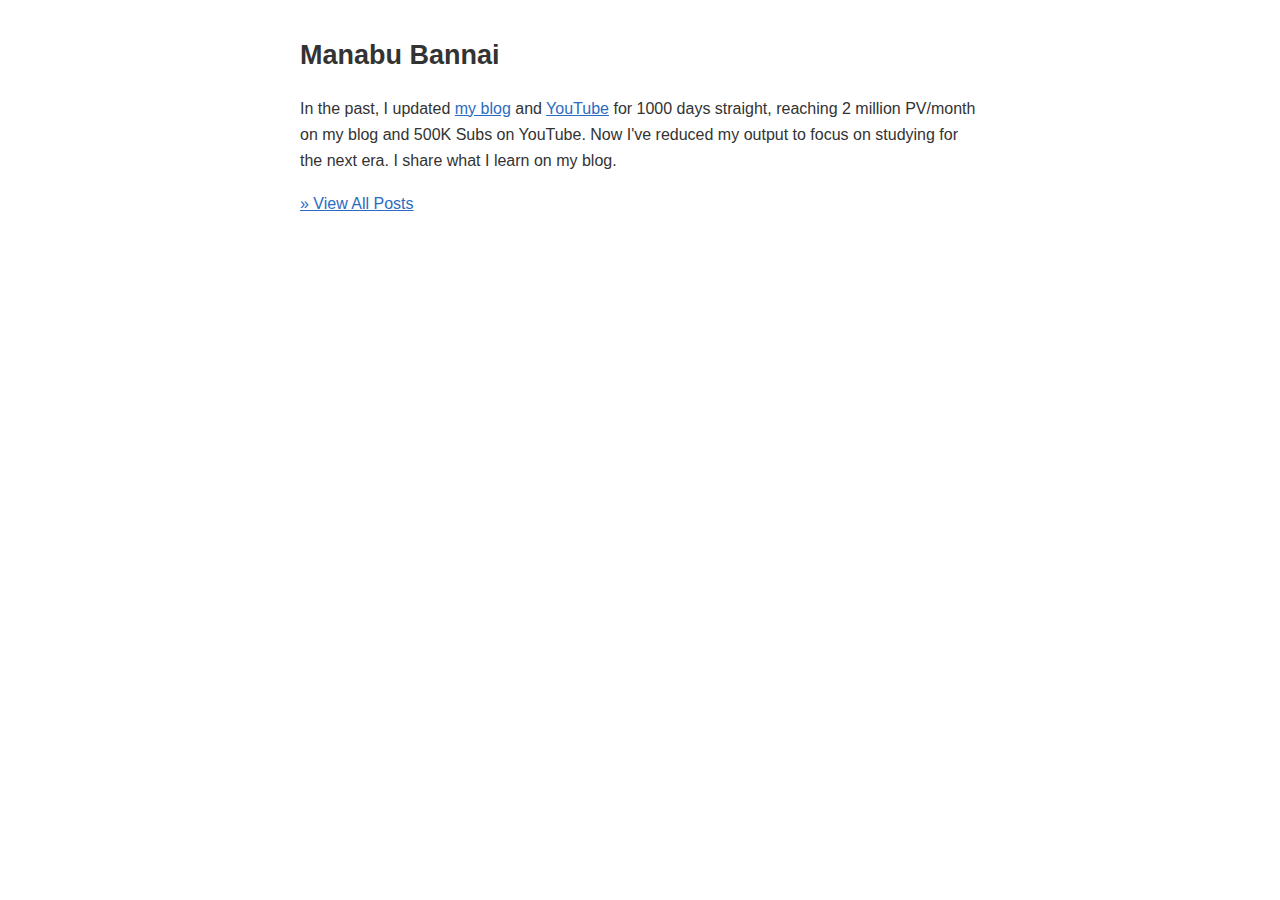
<file: index.html>
<!DOCTYPE html>
<html>
<head>
    <title>Manabu Bannai</title>
    <meta charset="UTF-8">
    <meta name="description" content="Manabu Bannai's Blog">
    <meta name="author" content="Manabu Bannai">
    <meta name="viewport" content="width=device-width, initial-scale=1">
    <link rel="stylesheet" href="style.css">
</head>
<body>
    <div>
        <h1>Manabu Bannai</h1>
        <p>In the past, I updated <a href="https://manablog.org" target="_blank">my blog</a> and <a href="https://www.youtube.com/@manabuch" target="_blank">YouTube</a> for 1000 days straight, reaching 2 million PV/month on my blog and 500K Subs on YouTube. Now I've reduced my output to focus on studying for the next era. I share what I learn on my blog.</p>
        <p><a href="#">»&nbsp;View All Posts</a></p>
    </div>
</body>
</html>
</file>
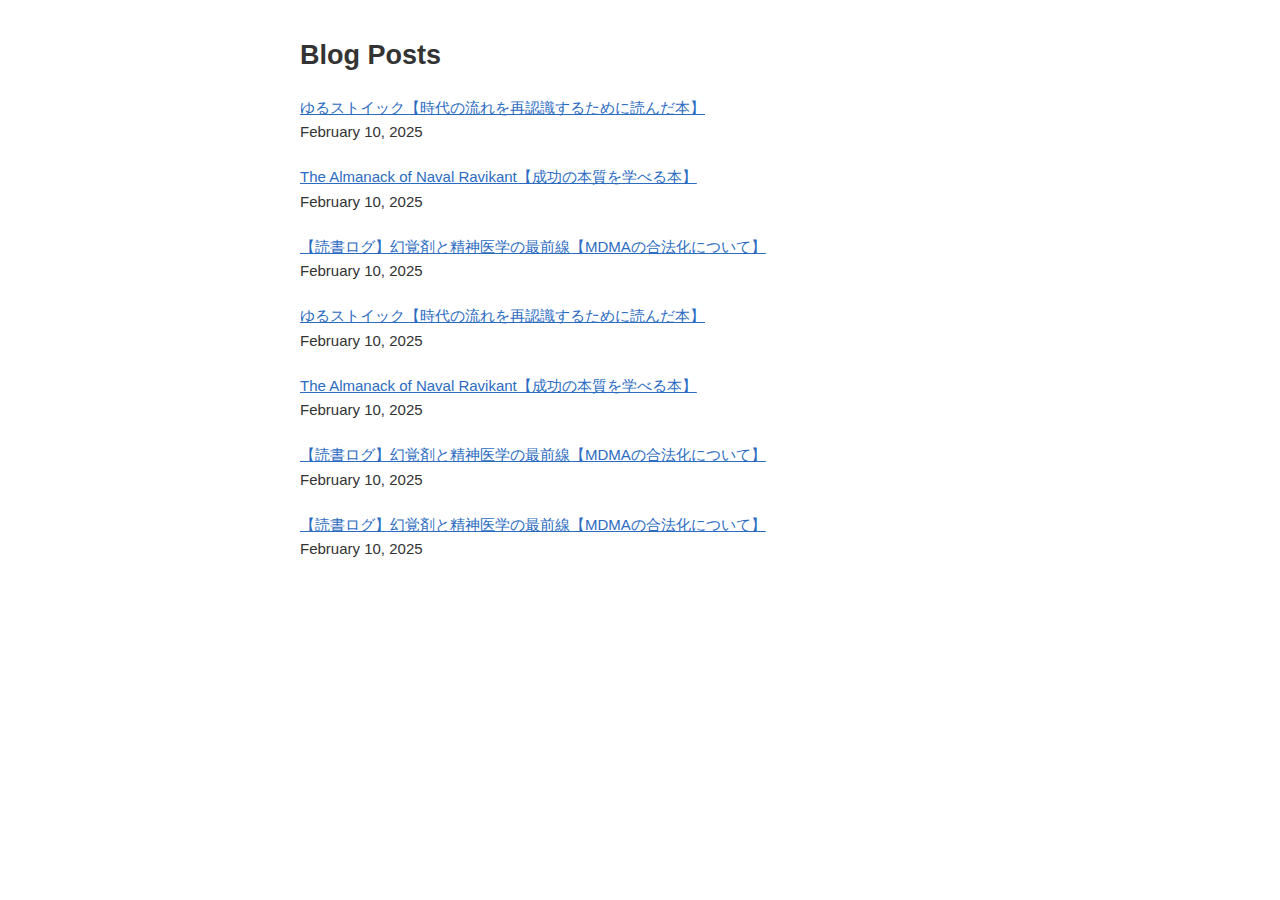
<file: posts.html>
<!DOCTYPE html>
<html>
<head>
    <title>Blog Posts</title>
    <meta charset="UTF-8">
    <meta name="description" content="Manabu Bannai's blog posts">
    <meta name="author" content="Manabu Bannai">
    <meta name="viewport" content="width=device-width, initial-scale=1">
    <link rel="stylesheet" href="style.css">
</head>
<body>
    <div class="posts">
        <h1>Blog Posts</h1>
        <ul>
            <li><a href="#">ゆるストイック【時代の流れを再認識するために読んだ本】</a><br><time>February 10, 2025</time></li>
            <li><a href="#">The Almanack of Naval Ravikant【成功の本質を学べる本】</a><br><time>February 10, 2025</time></li>
            <li><a href="#">【読書ログ】幻覚剤と精神医学の最前線【MDMAの合法化について】</a><br><time>February 10, 2025</time></li>
            <li><a href="#">ゆるストイック【時代の流れを再認識するために読んだ本】</a><br><time>February 10, 2025</time></li>
            <li><a href="#">The Almanack of Naval Ravikant【成功の本質を学べる本】</a><br><time>February 10, 2025</time></li>
            <li><a href="#">【読書ログ】幻覚剤と精神医学の最前線【MDMAの合法化について】</a><br><time>February 10, 2025</time></li>
            <li><a href="#">【読書ログ】幻覚剤と精神医学の最前線【MDMAの合法化について】</a><br><time>February 10, 2025</time></li>
        </ul>
    </div>
</body>
</html>
</file>
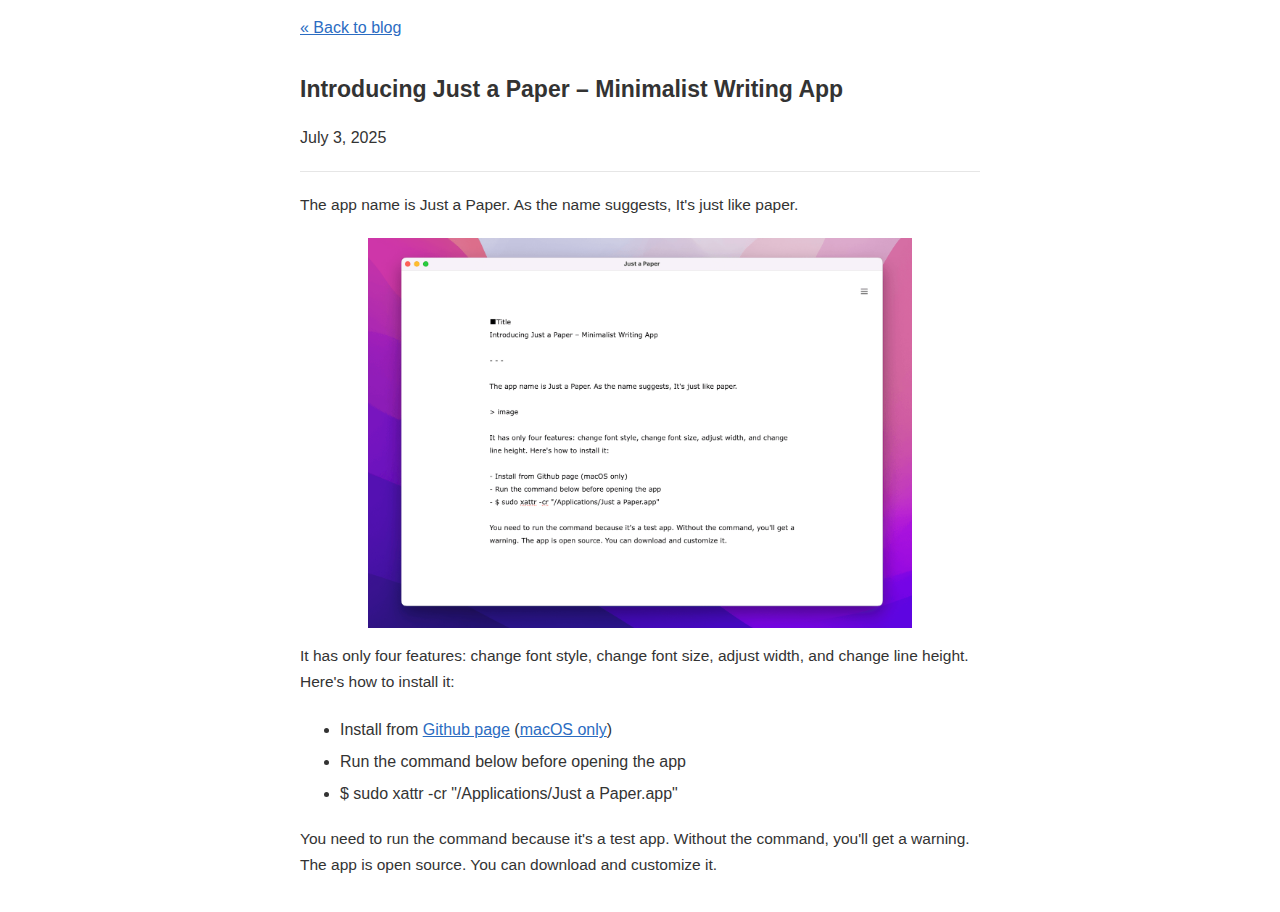
<file: posts/introducing-just-a-paper.html>
<!DOCTYPE html>
<html>
<head>
    <title>Introducing Just a Paper – Minimalist Writing App</title>
    <meta charset="UTF-8">
    <meta name="description" content="Introducing Just a Paper – Minimalist Writing App">
    <meta name="author" content="Manabu Bannai">
    <meta name="viewport" content="width=device-width, initial-scale=1">
    <link rel="stylesheet" href="../style.css">
</head>
<body>
    <div class="post">
        <a href="../posts.html">«&nbsp;Back to blog</a>
        <h1>Introducing Just a Paper – Minimalist Writing App</h1>
        <time>July 3, 2025</time>
        <hr>
        <p>The app name is Just a Paper. As the name suggests, It's just like paper.</p>
        <img src="../images/introducing-just-a-paper.png" alt="Just a Paper">
        <p>It has only four features: change font style, change font size, adjust width, and change line height. Here's how to install it:</p>
        <ul>
            <li>Install from <a href="https://github.com/manabubannai/just-a-paper">Github page</a> (<a href="https://github.com/manabubannai/just-a-paper/releases/download/v0.0.1/Just.a.Paper-1.0.0-arm64.dmg">macOS only</a>)</li>
            <li>Run the command below before opening the app</li>
            <li>$ sudo xattr -cr "/Applications/Just a Paper.app"</li>
        </ul>
        <p>You need to run the command because it's a test app. Without the command, you'll get a warning. The app is open source. You can download and customize it.</p>
    </div>
</body>
</html>
</file>
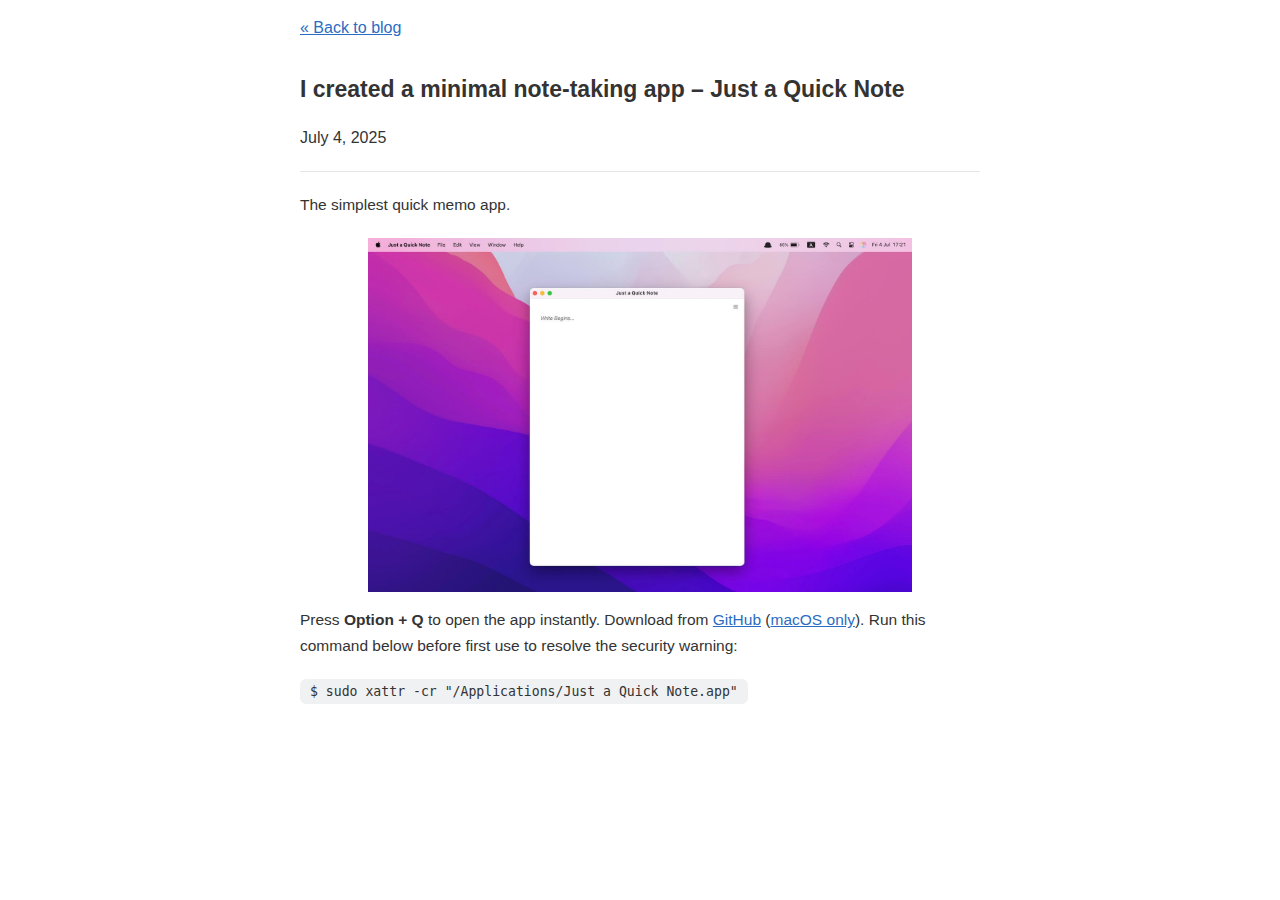
<file: posts/minimal-note-taking-app-just-a-quick-note.html>
<!DOCTYPE html>
<html>
<head>
    <title>I created a minimal note-taking app – Just a Quick Note</title>
    <meta charset="UTF-8">
    <meta name="description" content="I created a minimal note-taking app – Just a Quick Note">
    <meta name="author" content="Manabu Bannai">
    <meta name="viewport" content="width=device-width, initial-scale=1">
    <link rel="stylesheet" href="../style.css">
    <link rel="shortcut icon" href="../images/favicon.png">
</head>
<body>
    <div class="post">
        <a href="../posts.html">«&nbsp;Back to blog</a>
        <h1>I created a minimal note-taking app – Just a Quick Note</h1>
        <time>July 4, 2025</time>
        <hr>
        <p>The simplest quick memo app.</p>
        <img src="../images/just-a-quick-note.jpeg" alt="Just a Quick Note">
        <p>Press <b>Option + Q</b> to open the app instantly. Download from <a href="https://github.com/manabubannai/just-a-quick-note">GitHub</a> (<a href="https://github.com/manabubannai/just-a-quick-note/releases/download/v0.0.1/Just.a.Paper-1.0.0-arm64.dmg">macOS only</a>). Run this command below before first use to resolve the security warning:</p>
        <p><code>$ sudo xattr -cr "/Applications/Just a Quick Note.app"</code></p>
    </div>
</body>
</html>
</file>
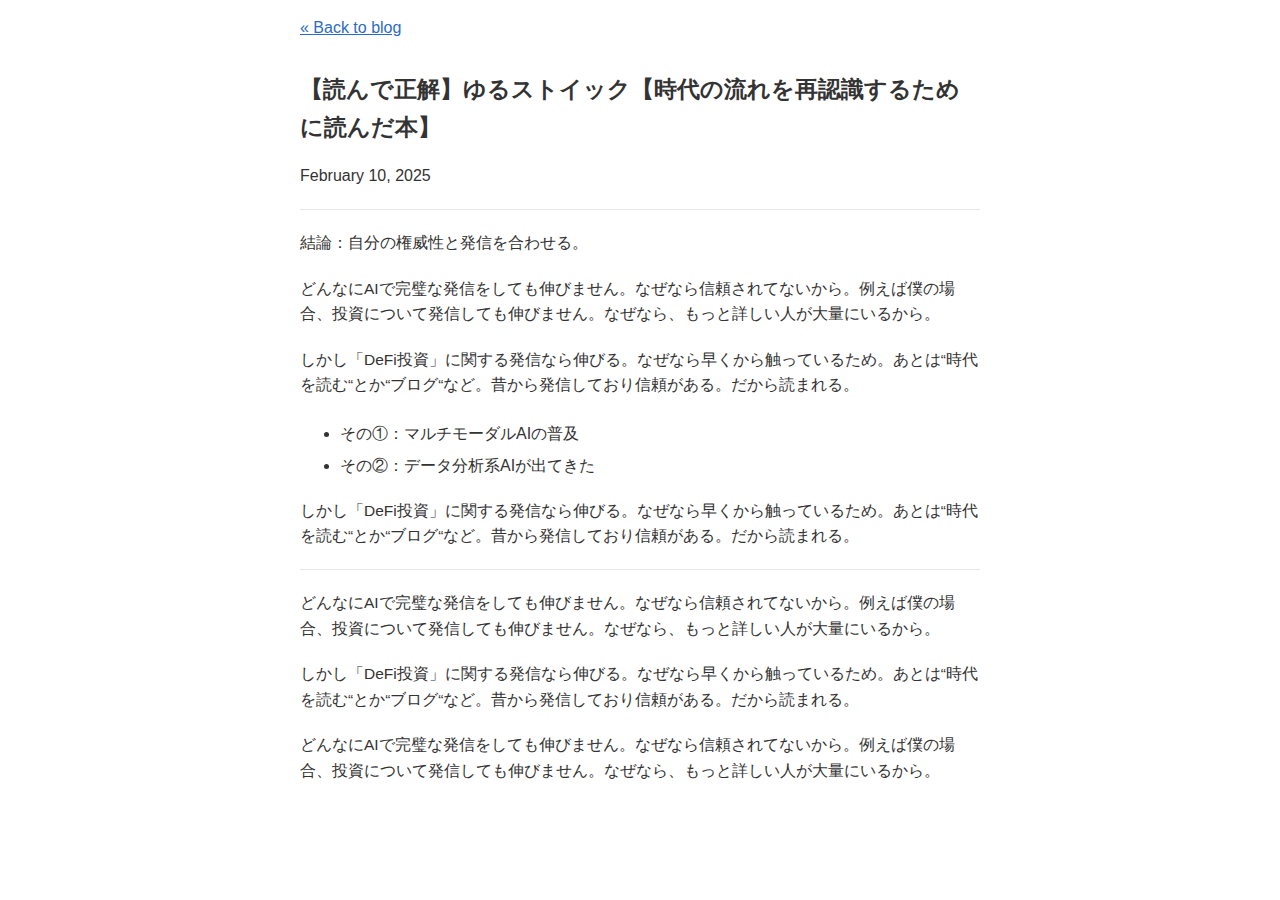
<file: posts/test.html>
<!DOCTYPE html>
<html>
<head>
    <title>ゆるストイック【時代の流れを再認識するために読んだ本】</title>
    <meta charset="UTF-8">
    <meta name="description" content="ゆるストイック【時代の流れを再認識するために読んだ本】">
    <meta name="author" content="Manabu Bannai">
    <meta name="viewport" content="width=device-width, initial-scale=1">
    <link rel="stylesheet" href="../style.css">
</head>
<body>
    <div class="post">
        <a href="#">«&nbsp;Back to blog</a>
        <h1>【読んで正解】ゆるストイック【時代の流れを再認識するために読んだ本】</h1>
        <time>February 10, 2025</time>
        <hr>
        <p>結論：自分の権威性と発信を合わせる。</p>
        <p>どんなにAIで完璧な発信をしても伸びません。なぜなら信頼されてないから。例えば僕の場合、投資について発信しても伸びません。なぜなら、もっと詳しい人が大量にいるから。</p>
        <p>しかし「DeFi投資」に関する発信なら伸びる。なぜなら早くから触っているため。あとは“時代を読む“とか“ブログ“など。昔から発信しており信頼がある。だから読まれる。</p>
        <ul>
            <li>その①：マルチモーダルAIの普及</li>
            <li>その②：データ分析系AIが出てきた</li>
        </ul>
        <p>しかし「DeFi投資」に関する発信なら伸びる。なぜなら早くから触っているため。あとは“時代を読む“とか“ブログ“など。昔から発信しており信頼がある。だから読まれる。</p>
        <hr>
        <p>どんなにAIで完璧な発信をしても伸びません。なぜなら信頼されてないから。例えば僕の場合、投資について発信しても伸びません。なぜなら、もっと詳しい人が大量にいるから。</p>
        <p>しかし「DeFi投資」に関する発信なら伸びる。なぜなら早くから触っているため。あとは“時代を読む“とか“ブログ“など。昔から発信しており信頼がある。だから読まれる。</p>
        <p>どんなにAIで完璧な発信をしても伸びません。なぜなら信頼されてないから。例えば僕の場合、投資について発信しても伸びません。なぜなら、もっと詳しい人が大量にいるから。</p>
    </div>
</body>
</html>
</file>
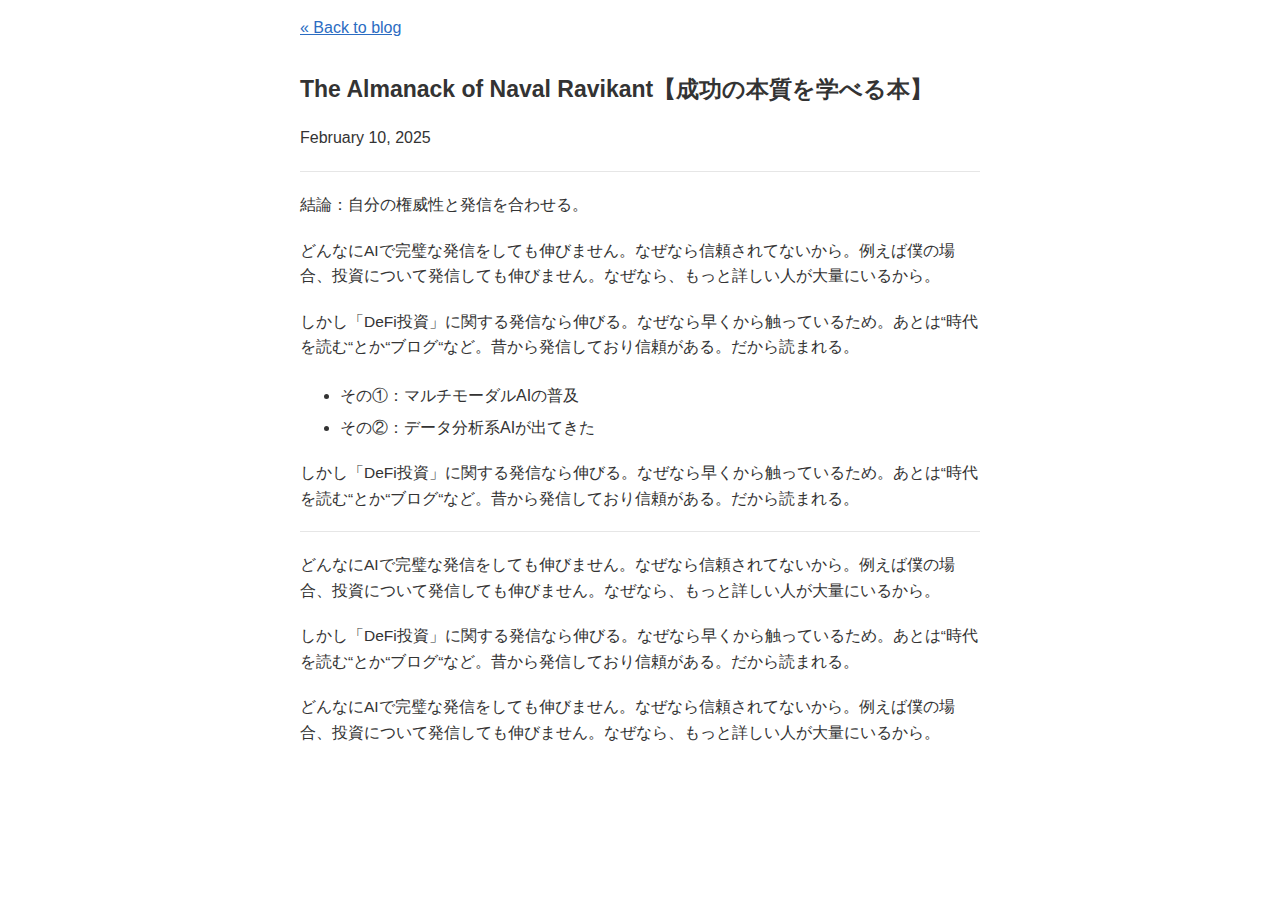
<file: posts/test2.html>
<!DOCTYPE html>
<html>
<head>
    <title>The Almanack of Naval Ravikant【成功の本質を学べる本】</title>
    <meta charset="UTF-8">
    <meta name="description" content="ゆるストイック【時代の流れを再認識するために読んだ本】">
    <meta name="author" content="Manabu Bannai">
    <meta name="viewport" content="width=device-width, initial-scale=1">
    <link rel="stylesheet" href="../style.css">
</head>
<body>
    <div class="post">
        <a href="#">«&nbsp;Back to blog</a>
        <h1>The Almanack of Naval Ravikant【成功の本質を学べる本】</h1>
        <time>February 10, 2025</time>
        <hr>
        <p>結論：自分の権威性と発信を合わせる。</p>
        <p>どんなにAIで完璧な発信をしても伸びません。なぜなら信頼されてないから。例えば僕の場合、投資について発信しても伸びません。なぜなら、もっと詳しい人が大量にいるから。</p>
        <p>しかし「DeFi投資」に関する発信なら伸びる。なぜなら早くから触っているため。あとは“時代を読む“とか“ブログ“など。昔から発信しており信頼がある。だから読まれる。</p>
        <ul>
            <li>その①：マルチモーダルAIの普及</li>
            <li>その②：データ分析系AIが出てきた</li>
        </ul>
        <p>しかし「DeFi投資」に関する発信なら伸びる。なぜなら早くから触っているため。あとは“時代を読む“とか“ブログ“など。昔から発信しており信頼がある。だから読まれる。</p>
        <hr>
        <p>どんなにAIで完璧な発信をしても伸びません。なぜなら信頼されてないから。例えば僕の場合、投資について発信しても伸びません。なぜなら、もっと詳しい人が大量にいるから。</p>
        <p>しかし「DeFi投資」に関する発信なら伸びる。なぜなら早くから触っているため。あとは“時代を読む“とか“ブログ“など。昔から発信しており信頼がある。だから読まれる。</p>
        <p>どんなにAIで完璧な発信をしても伸びません。なぜなら信頼されてないから。例えば僕の場合、投資について発信しても伸びません。なぜなら、もっと詳しい人が大量にいるから。</p>
    </div>
</body>
</html>
</file>
<file: style.css>
body {
    font-family: Verdana, Hiragino Sans, Helvetica, Arial, sans-serif;
    -webkit-font-smoothing: antialiased;
    color: #333;
    line-height: 1.65;
    padding: 15px;
    max-width: 680px;
    margin: auto;
}
h1 {
    font-size: 27px;
    /* font-weight: 400; */
}
a {
    color: #2b6cc2;
}

.posts ul {
    list-style: none;
    font-size: 15px;
    padding: 0;
}
.posts li {
    margin-bottom: 20px;
}

.post h1 {
    font-size: 23px;
    margin-top: 30px;
}
.post p {
    margin-bottom: 20px;
    font-size: 15.5px;
}
.post ul {
    line-height: 2;
}
.post img {
    max-width: 80%;
    display: block;
    margin: auto;
}
.post hr {
    background: #e6e6e6;
    border: none;
    height: 1px;
    margin: 20px 0;
}
.post code {
    padding: 5px 10px;
    font-size: 85%;
    background-color: #818b981f;
    border-radius: 6px;
}
</file>
